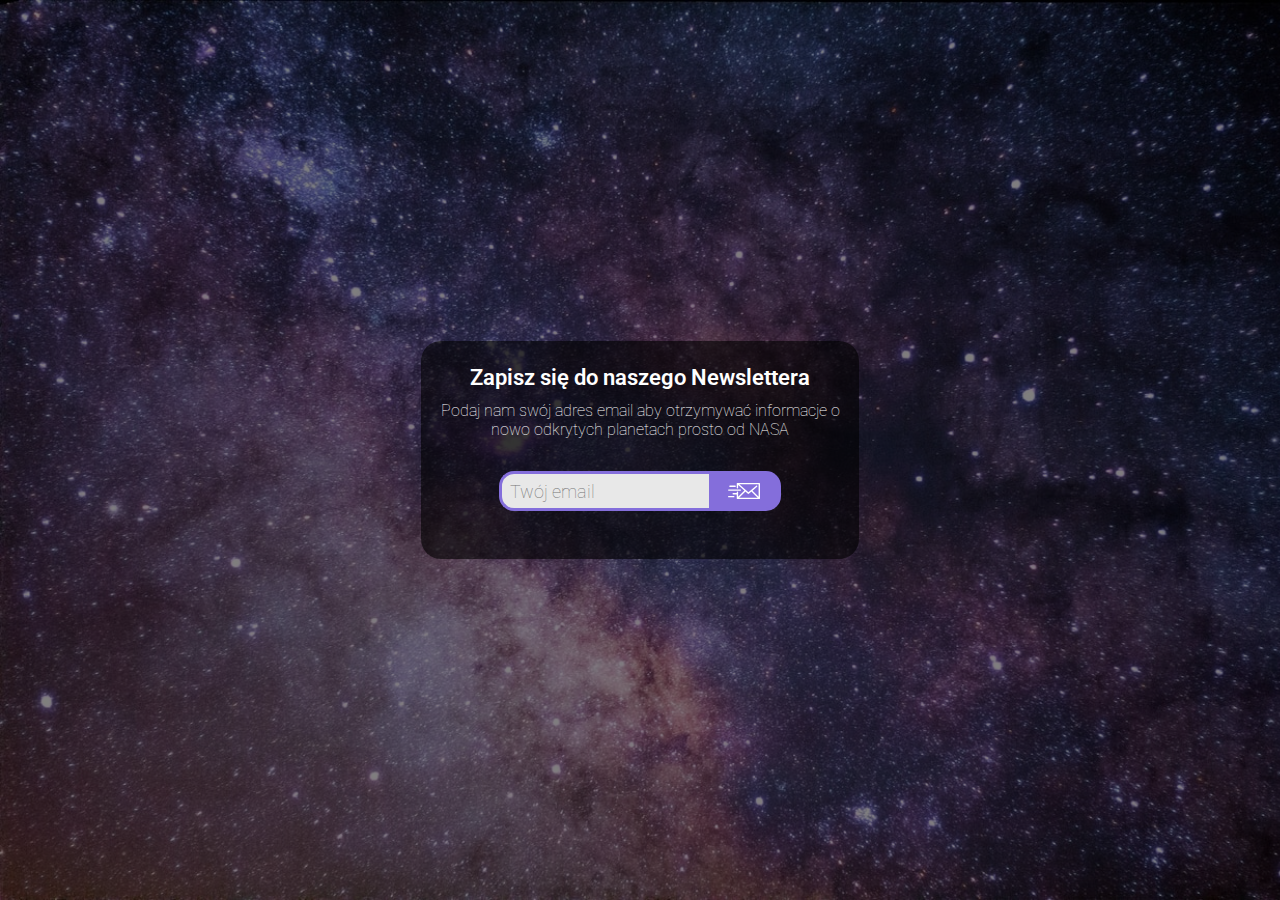
<file: index.html>
<!DOCTYPE html>
<html lang="pl">
<head>
  <meta charset="UTF-8">
  <meta http-equiv="X-UA-Compatible" content="IE=edge">
  <meta name="viewport" content="width=device-width, initial-scale=1.0">
  <link rel="stylesheet" href="styles.css">
  <title>Nasa - Newsletter</title>
</head>
<body style="background-image: url('./images/galaxy-bg.jpg');">
  <div class="content">
    <div class="newsletter-card">
      <div class="newsletter-header">
        <div class="newsletter-header-big">Zapisz się do naszego Newslettera</div>
        <div class="newsletter-header-small">
          Podaj nam swój adres email aby otrzymywać informacje o<br>
          nowo odkrytych planetach prosto od NASA
        </div>
      </div>
      <div class="newsletter-form">
        <form action="#" style="display: flex; justify-content: center; height: 100%;">
          <input type="email" placeholder="Twój email" name="email" id="email" class="newsletter-form-input">
          <button type="submit" class="newsletter-form-submit" value="">
            <img src="./icons/email-send-icon.svg" alt="send icon" class="form-send-icon">
          </button>
        </form>
      </div>
    </div>
  </div>
</body>
</html>
</file>
<file: styles.css>
@import url('https://fonts.googleapis.com/css2?family=Roboto:wght@300;600&display=swap');
body {
  margin: 0;
  padding: 0;
  font-family: 'Roboto', sans-serif;
  background-repeat: no-repeat;
  background-size: cover;
  height: 100vh;
}

.content {
  position: absolute;
  width: 100%;
  height: 100%;
  display: flex;
  justify-content: center;
  align-items: center;
  background-color: rgba(0, 0, 0, .5);
}

.newsletter-card {
  width: fit-content;
  background-color: rgba(0, 0, 0, .6);
  text-align: center;
  padding: 1.5em 1.2em 1em 1.2em;
  border-radius: 20px;
}

.newsletter-header {
  color: white;
}

.newsletter-header-big {
  font-weight: 600;
  font-size: 22px;
  padding-bottom: .5em;
}

.newsletter-header-small {
  font-weight: 100;
  font-size: 1em;
}

.newsletter-form {
  padding: 2em 0 2em 0;
  height: 2.5em;
}

input[type="email"] {
  font-family: 'Roboto', sans-serif;
  font-weight: 100;
}

input:focus {
  outline: none;
}

.newsletter-form-input {
  padding: 0 0 0 2%;
  font-size: 18px;
  width: 50%;
  background-color: rgb(232, 232, 232);
  transition: background-color .2s ease;
  border: 3px solid #846EDB;
  border-right: 0;
  border-radius: 15px 0 0 15px;
}

.newsletter-form-input:hover {
  background-color: rgb(255, 255, 255);
}

.newsletter-form-input:focus {
  background-color: rgb(255, 255, 255);
}

.newsletter-form-submit {
  width: 3em;
  font-size: 1.5em;
  border: 3px solid #846EDB;
  border-left: 0;
  border-radius: 0 15px 15px 0;
  cursor: pointer;
  background-color: #846EDB; 
}

.form-send-icon {
  height: 100%;
  transition: padding 0.2s ease;
}

.newsletter-form-submit:hover > .form-send-icon {
  padding: 0 0 0 5px;
}
</file>
